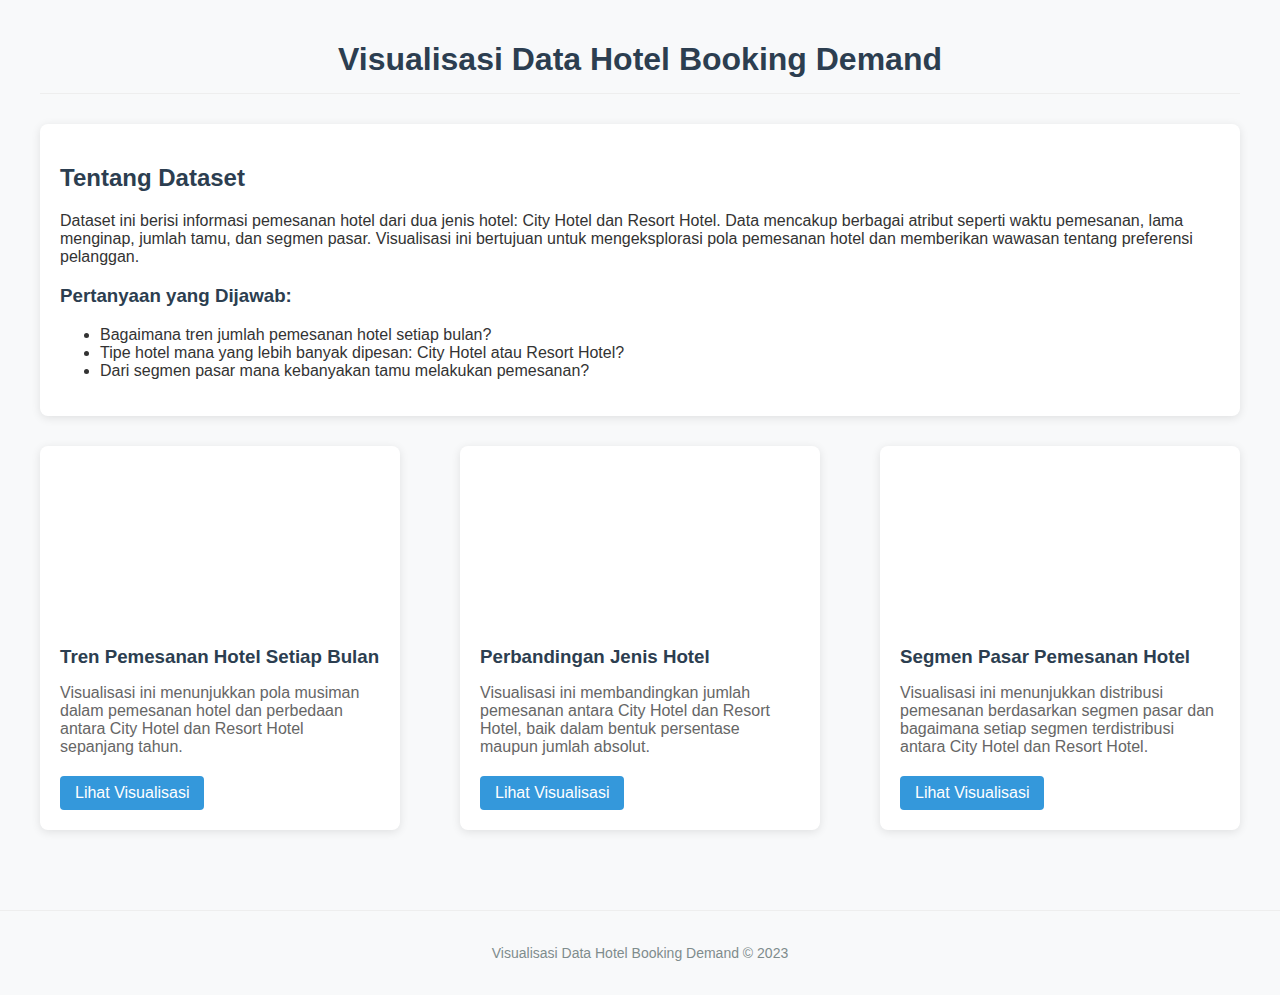
<file: d3/index.html>
<!DOCTYPE html>
<html lang="en">
<head>
    <meta charset="UTF-8">
    <meta name="viewport" content="width=device-width, initial-scale=1.0">
    <title>Visualisasi Data Hotel Booking Demand</title>
    <link rel="stylesheet" href="css/style.css">
    <style>
        .card-container {
            display: flex;
            flex-wrap: wrap;
            justify-content: space-between;
            margin-top: 30px;
        }
        
        .card {
            width: 30%;
            background-color: white;
            border-radius: 8px;
            box-shadow: 0 2px 10px rgba(0, 0, 0, 0.1);
            margin-bottom: 30px;
            overflow: hidden;
            transition: transform 0.3s, box-shadow 0.3s;
        }
        
        .card:hover {
            transform: translateY(-5px);
            box-shadow: 0 5px 15px rgba(0, 0, 0, 0.2);
        }
        
        .card-image {
            width: 100%;
            height: 180px;
            background-size: cover;
            background-position: center;
        }
        
        .card-content {
            padding: 20px;
        }
        
        .card h3 {
            margin-top: 0;
            margin-bottom: 10px;
        }
        
        .card p {
            color: #666;
            margin-bottom: 20px;
        }
        
        .card-button {
            display: inline-block;
            background-color: #3498db;
            color: white;
            padding: 8px 15px;
            border-radius: 4px;
            text-decoration: none;
            transition: background-color 0.3s;
        }
        
        .card-button:hover {
            background-color: #2980b9;
        }
        
        .intro {
            background-color: white;
            border-radius: 8px;
            box-shadow: 0 2px 10px rgba(0, 0, 0, 0.1);
            padding: 20px;
            margin-bottom: 30px;
        }
        
        @media (max-width: 768px) {
            .card {
                width: 48%;
            }
        }
        
        @media (max-width: 576px) {
            .card {
                width: 100%;
            }
        }
    </style>
</head>
<body>
    <div class="container">
        <h1>Visualisasi Data Hotel Booking Demand</h1>
        
        <div class="intro">
            <h2>Tentang Dataset</h2>
            <p>Dataset ini berisi informasi pemesanan hotel dari dua jenis hotel: City Hotel dan Resort Hotel. Data mencakup berbagai atribut seperti waktu pemesanan, lama menginap, jumlah tamu, dan segmen pasar. Visualisasi ini bertujuan untuk mengeksplorasi pola pemesanan hotel dan memberikan wawasan tentang preferensi pelanggan.</p>
            
            <h3>Pertanyaan yang Dijawab:</h3>
            <ul>
                <li>Bagaimana tren jumlah pemesanan hotel setiap bulan?</li>
                <li>Tipe hotel mana yang lebih banyak dipesan: City Hotel atau Resort Hotel?</li>
                <li>Dari segmen pasar mana kebanyakan tamu melakukan pemesanan?</li>
            </ul>
        </div>
        
        <div class="card-container">
            <div class="card">
                <div class="card-image" style="background-image: url('https://images.unsplash.com/photo-1501594907352-04cda38ebc29?ixlib=rb-1.2.1&auto=format&fit=crop&w=1350&q=80');"></div>
                <div class="card-content">
                    <h3>Tren Pemesanan Hotel Setiap Bulan</h3>
                    <p>Visualisasi ini menunjukkan pola musiman dalam pemesanan hotel dan perbedaan antara City Hotel dan Resort Hotel sepanjang tahun.</p>
                    <a href="monthly_trends.html" class="card-button">Lihat Visualisasi</a>
                </div>
            </div>
            
            <div class="card">
                <div class="card-image" style="background-image: url('https://images.unsplash.com/photo-1566073771259-6a8506099945?ixlib=rb-1.2.1&auto=format&fit=crop&w=1350&q=80');"></div>
                <div class="card-content">
                    <h3>Perbandingan Jenis Hotel</h3>
                    <p>Visualisasi ini membandingkan jumlah pemesanan antara City Hotel dan Resort Hotel, baik dalam bentuk persentase maupun jumlah absolut.</p>
                    <a href="hotel_comparison.html" class="card-button">Lihat Visualisasi</a>
                </div>
            </div>
            
            <div class="card">
                <div class="card-image" style="background-image: url('https://images.unsplash.com/photo-1551882547-ff40c63fe5fa?ixlib=rb-1.2.1&auto=format&fit=crop&w=1350&q=80');"></div>
                <div class="card-content">
                    <h3>Segmen Pasar Pemesanan Hotel</h3>
                    <p>Visualisasi ini menunjukkan distribusi pemesanan berdasarkan segmen pasar dan bagaimana setiap segmen terdistribusi antara City Hotel dan Resort Hotel.</p>
                    <a href="market_segment.html" class="card-button">Lihat Visualisasi</a>
                </div>
            </div>
        </div>
    </div>

    <footer>
        <p>Visualisasi Data Hotel Booking Demand &copy; 2023</p>
    </footer>
</body>
</html>
</file>
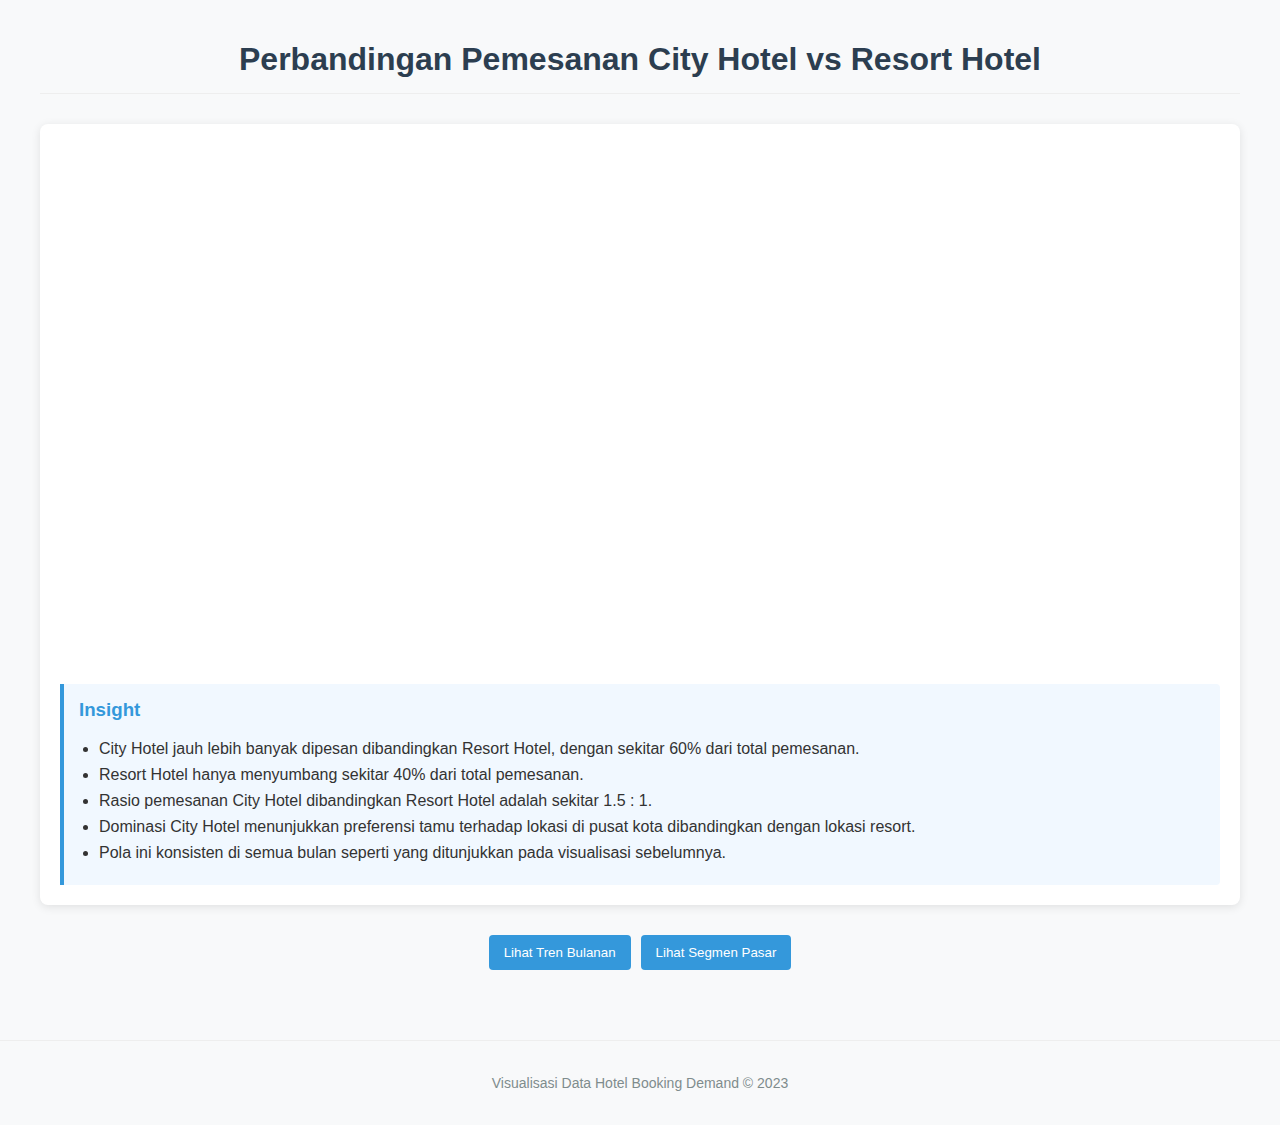
<file: d3/hotel_comparison.html>
<!DOCTYPE html>
<html lang="en">
<head>
    <meta charset="UTF-8">
    <meta name="viewport" content="width=device-width, initial-scale=1.0">
    <title>Perbandingan Jenis Hotel</title>
    <link rel="stylesheet" href="css/style.css">
    <script src="https://d3js.org/d3.v7.min.js"></script>
</head>
<body>
    <div class="container">
        <h1>Perbandingan Pemesanan City Hotel vs Resort Hotel</h1>
        
        <div class="visualization">
            <div class="chart-container" id="hotel-comparison-chart"></div>
            
            <div class="insight-box">
                <h3>Insight</h3>
                <ul>
                    <li>City Hotel jauh lebih banyak dipesan dibandingkan Resort Hotel, dengan sekitar 60% dari total pemesanan.</li>
                    <li>Resort Hotel hanya menyumbang sekitar 40% dari total pemesanan.</li>
                    <li>Rasio pemesanan City Hotel dibandingkan Resort Hotel adalah sekitar 1.5 : 1.</li>
                    <li>Dominasi City Hotel menunjukkan preferensi tamu terhadap lokasi di pusat kota dibandingkan dengan lokasi resort.</li>
                    <li>Pola ini konsisten di semua bulan seperti yang ditunjukkan pada visualisasi sebelumnya.</li>
                </ul>
            </div>
        </div>
        
        <div class="nav-container">
            <a href="monthly_trends.html"><button class="nav-button">Lihat Tren Bulanan</button></a>
            <a href="market_segment.html"><button class="nav-button">Lihat Segmen Pasar</button></a>
        </div>
    </div>

    <footer>
        <p>Visualisasi Data Hotel Booking Demand &copy; 2023</p>
    </footer>

    <script src="js/hotel_comparison.js"></script>
</body>
</html>
</file>
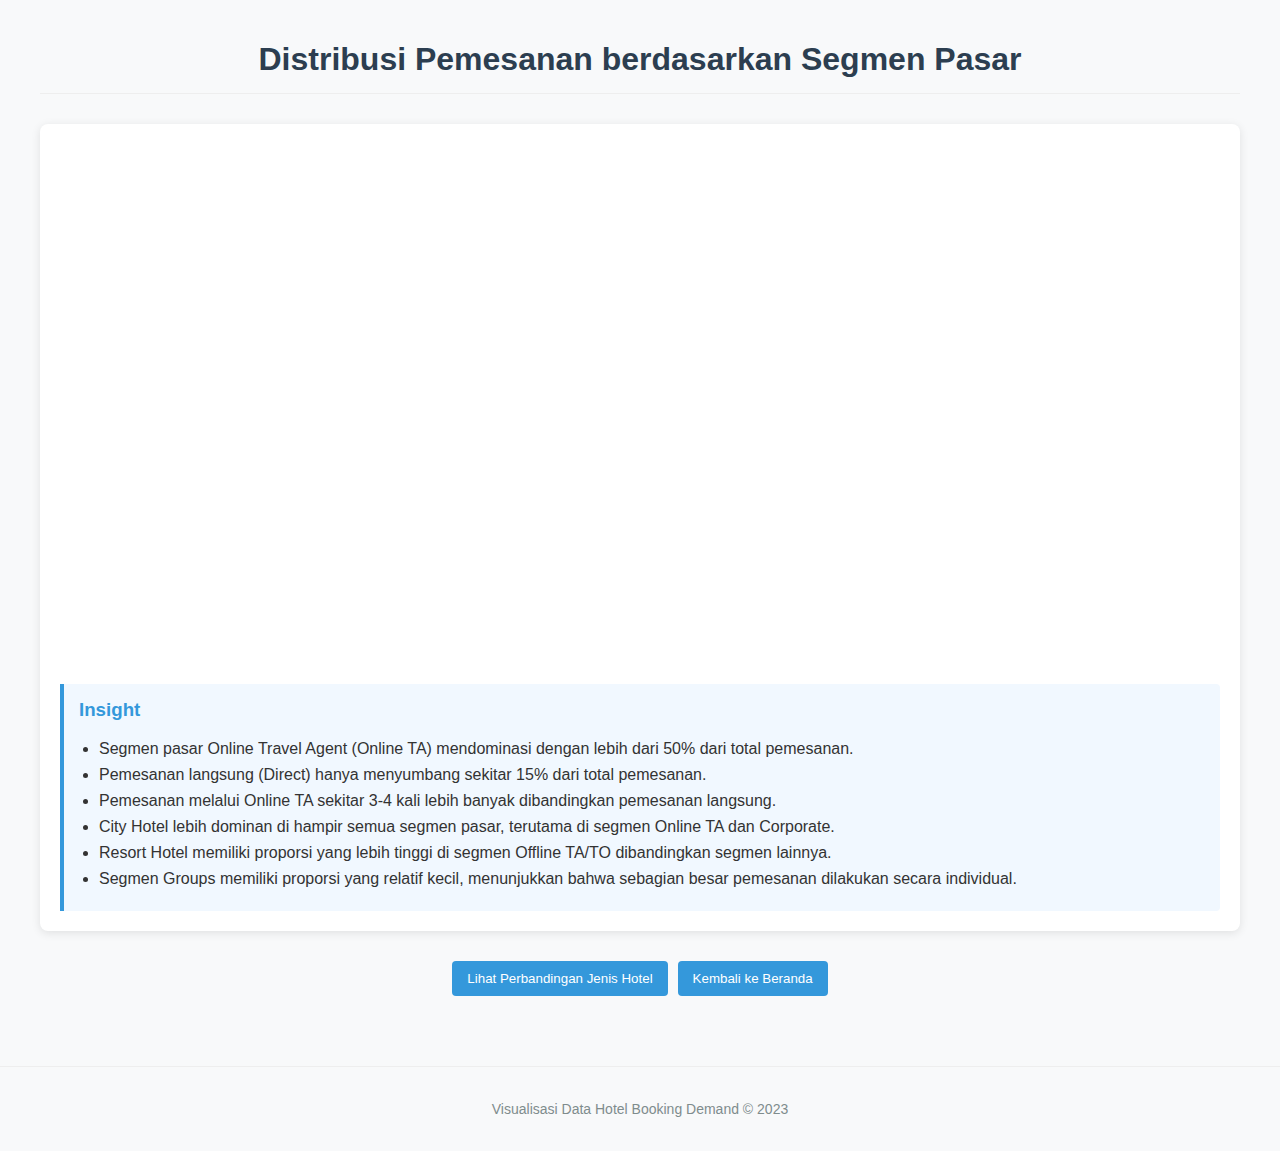
<file: d3/market_segment.html>
<!DOCTYPE html>
<html lang="en">
<head>
    <meta charset="UTF-8">
    <meta name="viewport" content="width=device-width, initial-scale=1.0">
    <title>Segmen Pasar Pemesanan Hotel</title>
    <link rel="stylesheet" href="css/style.css">
    <script src="https://d3js.org/d3.v7.min.js"></script>
</head>
<body>
    <div class="container">
        <h1>Distribusi Pemesanan berdasarkan Segmen Pasar</h1>
        
        <div class="visualization">
            <div class="chart-container" id="market-segment-chart"></div>
            
            <div class="insight-box">
                <h3>Insight</h3>
                <ul>
                    <li>Segmen pasar Online Travel Agent (Online TA) mendominasi dengan lebih dari 50% dari total pemesanan.</li>
                    <li>Pemesanan langsung (Direct) hanya menyumbang sekitar 15% dari total pemesanan.</li>
                    <li>Pemesanan melalui Online TA sekitar 3-4 kali lebih banyak dibandingkan pemesanan langsung.</li>
                    <li>City Hotel lebih dominan di hampir semua segmen pasar, terutama di segmen Online TA dan Corporate.</li>
                    <li>Resort Hotel memiliki proporsi yang lebih tinggi di segmen Offline TA/TO dibandingkan segmen lainnya.</li>
                    <li>Segmen Groups memiliki proporsi yang relatif kecil, menunjukkan bahwa sebagian besar pemesanan dilakukan secara individual.</li>
                </ul>
            </div>
        </div>
        
        <div class="nav-container">
            <a href="hotel_comparison.html"><button class="nav-button">Lihat Perbandingan Jenis Hotel</button></a>
            <a href="index.html"><button class="nav-button">Kembali ke Beranda</button></a>
        </div>
    </div>

    <footer>
        <p>Visualisasi Data Hotel Booking Demand &copy; 2023</p>
    </footer>

    <script src="js/market_segment.js"></script>
</body>
</html>
</file>
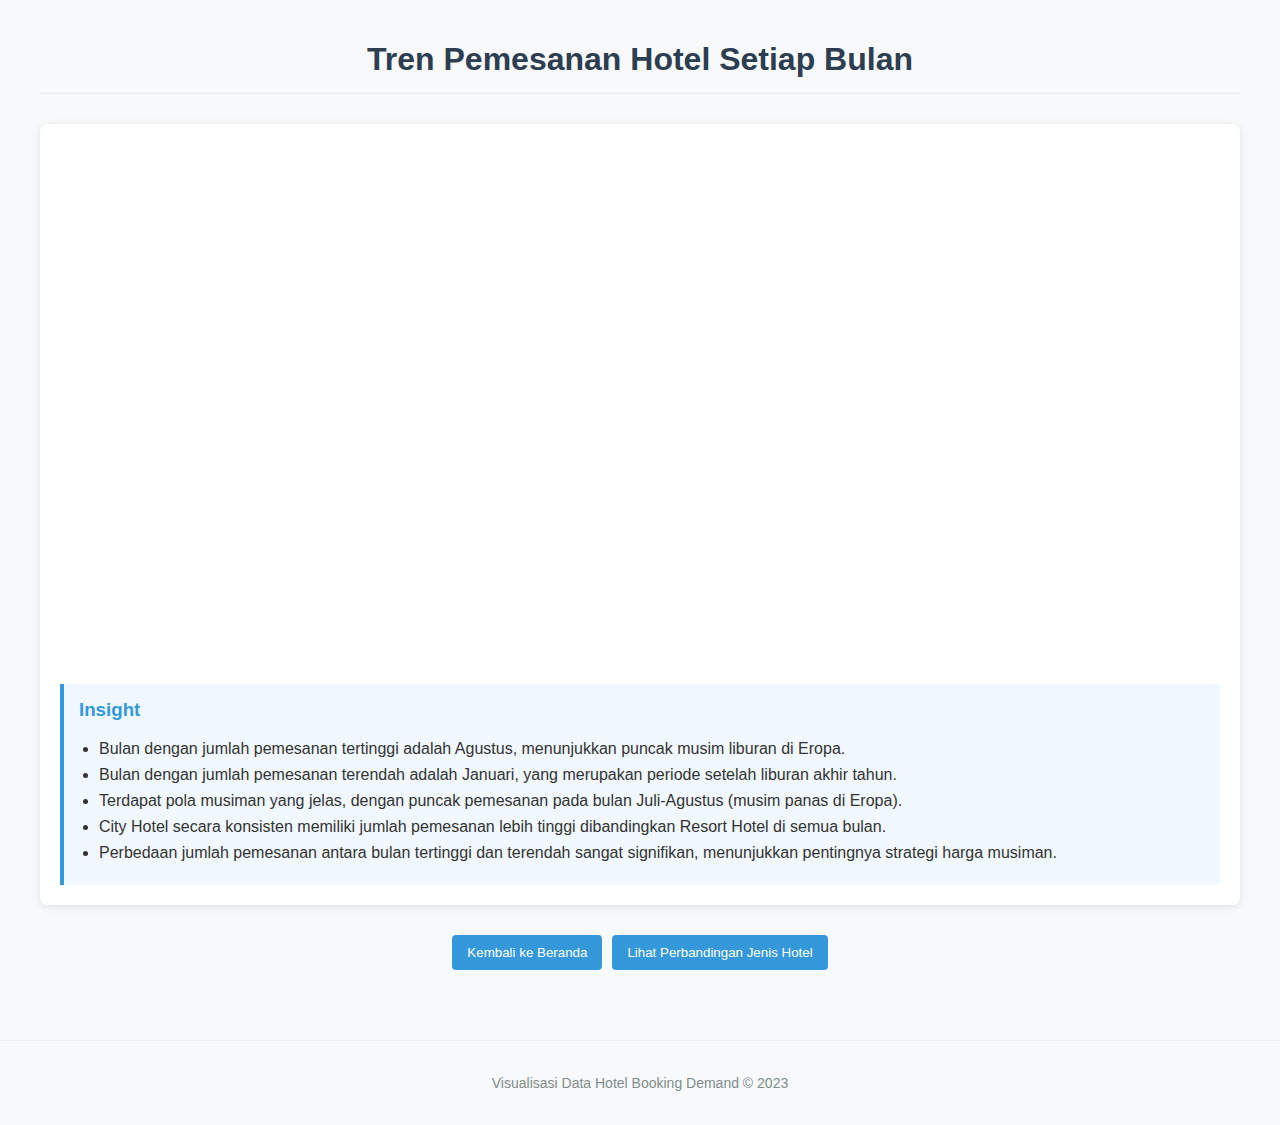
<file: d3/monthly_trends.html>
<!DOCTYPE html>
<html lang="en">
<head>
    <meta charset="UTF-8">
    <meta name="viewport" content="width=device-width, initial-scale=1.0">
    <title>Tren Pemesanan Hotel Setiap Bulan</title>
    <link rel="stylesheet" href="css/style.css">
    <script src="https://d3js.org/d3.v7.min.js"></script>
</head>
<body>
    <div class="container">
        <h1>Tren Pemesanan Hotel Setiap Bulan</h1>
        
        <div class="visualization">
            <div class="chart-container" id="monthly-trends-chart"></div>
            
            <div class="insight-box">
                <h3>Insight</h3>
                <ul>
                    <li>Bulan dengan jumlah pemesanan tertinggi adalah Agustus, menunjukkan puncak musim liburan di Eropa.</li>
                    <li>Bulan dengan jumlah pemesanan terendah adalah Januari, yang merupakan periode setelah liburan akhir tahun.</li>
                    <li>Terdapat pola musiman yang jelas, dengan puncak pemesanan pada bulan Juli-Agustus (musim panas di Eropa).</li>
                    <li>City Hotel secara konsisten memiliki jumlah pemesanan lebih tinggi dibandingkan Resort Hotel di semua bulan.</li>
                    <li>Perbedaan jumlah pemesanan antara bulan tertinggi dan terendah sangat signifikan, menunjukkan pentingnya strategi harga musiman.</li>
                </ul>
            </div>
        </div>
        
        <div class="nav-container">
            <a href="index.html"><button class="nav-button">Kembali ke Beranda</button></a>
            <a href="hotel_comparison.html"><button class="nav-button">Lihat Perbandingan Jenis Hotel</button></a>
        </div>
    </div>

    <footer>
        <p>Visualisasi Data Hotel Booking Demand &copy; 2023</p>
    </footer>

    <script src="js/monthly_trends.js"></script>
</body>
</html>
</file>
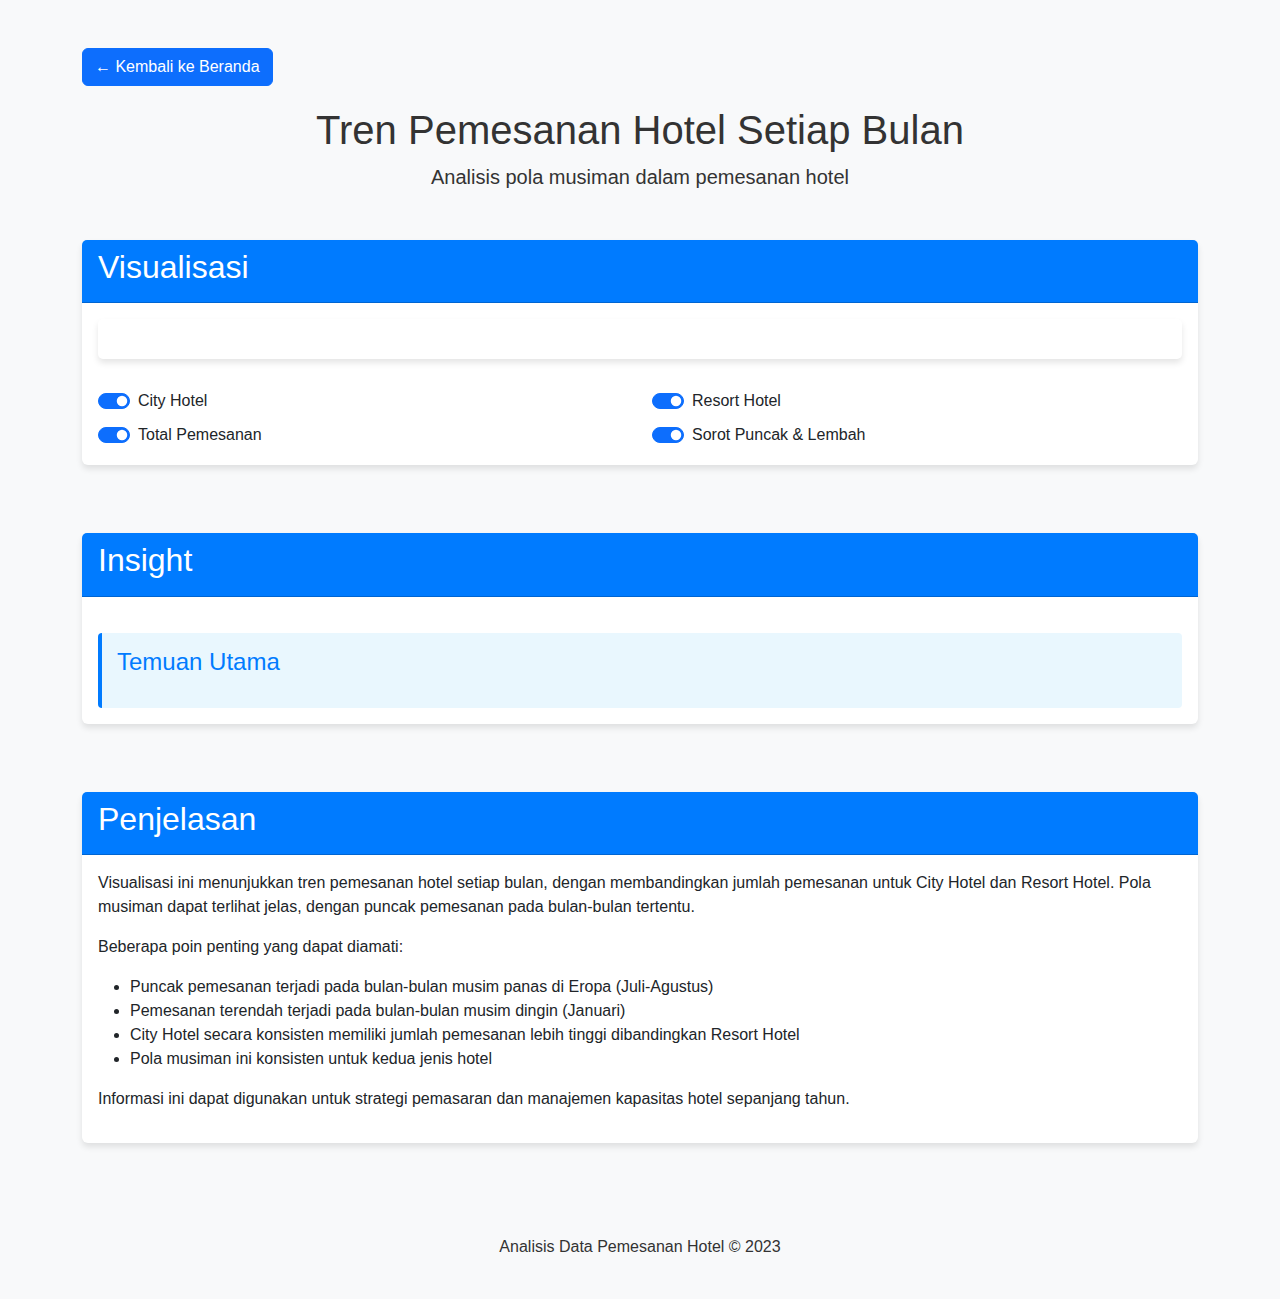
<file: d3/visualization1.html>
<!DOCTYPE html>
<html lang="en">
<head>
    <meta charset="UTF-8">
    <meta name="viewport" content="width=device-width, initial-scale=1.0">
    <title>Tren Pemesanan Hotel Setiap Bulan</title>
    <link href="https://cdn.jsdelivr.net/npm/bootstrap@5.3.0-alpha1/dist/css/bootstrap.min.css" rel="stylesheet">
    <link rel="stylesheet" href="styles.css">
    <script src="https://d3js.org/d3.v7.min.js"></script>
</head>
<body>
    <div class="container mt-5">
        <a href="index.html" class="btn btn-primary btn-back">&larr; Kembali ke Beranda</a>
        
        <header class="text-center mb-5">
            <h1>Tren Pemesanan Hotel Setiap Bulan</h1>
            <p class="lead">Analisis pola musiman dalam pemesanan hotel</p>
        </header>

        <div class="row mb-5">
            <div class="col-12">
                <div class="card">
                    <div class="card-header">
                        <h2>Visualisasi</h2>
                    </div>
                    <div class="card-body">
                        <div id="visualization" class="visualization-container"></div>
                        
                        <div class="row mt-4">
                            <div class="col-md-6">
                                <div class="form-check form-switch">
                                    <input class="form-check-input" type="checkbox" id="showCityHotel" checked>
                                    <label class="form-check-label" for="showCityHotel">City Hotel</label>
                                </div>
                            </div>
                            <div class="col-md-6">
                                <div class="form-check form-switch">
                                    <input class="form-check-input" type="checkbox" id="showResortHotel" checked>
                                    <label class="form-check-label" for="showResortHotel">Resort Hotel</label>
                                </div>
                            </div>
                        </div>
                        
                        <div class="row mt-2">
                            <div class="col-md-6">
                                <div class="form-check form-switch">
                                    <input class="form-check-input" type="checkbox" id="showTotalLine" checked>
                                    <label class="form-check-label" for="showTotalLine">Total Pemesanan</label>
                                </div>
                            </div>
                            <div class="col-md-6">
                                <div class="form-check form-switch">
                                    <input class="form-check-input" type="checkbox" id="highlightPeaks" checked>
                                    <label class="form-check-label" for="highlightPeaks">Sorot Puncak & Lembah</label>
                                </div>
                            </div>
                        </div>
                    </div>
                </div>
            </div>
        </div>

        <div class="row mb-5">
            <div class="col-12">
                <div class="card">
                    <div class="card-header">
                        <h2>Insight</h2>
                    </div>
                    <div class="card-body">
                        <div class="insight-box">
                            <h4>Temuan Utama</h4>
                            <ul id="insights">
                                <!-- Insights will be populated by JavaScript -->
                            </ul>
                        </div>
                    </div>
                </div>
            </div>
        </div>

        <div class="row mb-5">
            <div class="col-12">
                <div class="card">
                    <div class="card-header">
                        <h2>Penjelasan</h2>
                    </div>
                    <div class="card-body">
                        <p>Visualisasi ini menunjukkan tren pemesanan hotel setiap bulan, dengan membandingkan jumlah pemesanan untuk City Hotel dan Resort Hotel. Pola musiman dapat terlihat jelas, dengan puncak pemesanan pada bulan-bulan tertentu.</p>
                        <p>Beberapa poin penting yang dapat diamati:</p>
                        <ul>
                            <li>Puncak pemesanan terjadi pada bulan-bulan musim panas di Eropa (Juli-Agustus)</li>
                            <li>Pemesanan terendah terjadi pada bulan-bulan musim dingin (Januari)</li>
                            <li>City Hotel secara konsisten memiliki jumlah pemesanan lebih tinggi dibandingkan Resort Hotel</li>
                            <li>Pola musiman ini konsisten untuk kedua jenis hotel</li>
                        </ul>
                        <p>Informasi ini dapat digunakan untuk strategi pemasaran dan manajemen kapasitas hotel sepanjang tahun.</p>
                    </div>
                </div>
            </div>
        </div>
    </div>

    <footer class="bg-light py-4 mt-5">
        <div class="container text-center">
            <p>Analisis Data Pemesanan Hotel &copy; 2023</p>
        </div>
    </footer>

    <script src="https://cdn.jsdelivr.net/npm/bootstrap@5.3.0-alpha1/dist/js/bootstrap.bundle.min.js"></script>
    <script>
        // Load data directly from CSV
        d3.csv('data/hotel_bookings_processed.csv').then(rawData => {
            // Process the data to get monthly bookings by hotel type
            const monthlyData = d3.rollup(
                rawData,
                v => v.length,
                d => d.arrival_month,
                d => d.hotel
            );
            
            // Convert to array format for easier manipulation
            const data = Array.from(monthlyData, ([month, hotels]) => {
                const cityHotel = hotels.get('City Hotel') || 0;
                const resortHotel = hotels.get('Resort Hotel') || 0;
                return {
                    arrival_month: month,
                    'City Hotel': cityHotel,
                    'Resort Hotel': resortHotel,
                    'Total': cityHotel + resortHotel
                };
            });
            
            // Define month order
            const monthOrder = [
                'January', 'February', 'March', 'April', 'May', 'June', 
                'July', 'August', 'September', 'October', 'November', 'December'
            ];
            
            // Sort data by month order
            data.sort((a, b) => {
                return monthOrder.indexOf(a.arrival_month) - monthOrder.indexOf(b.arrival_month);
            });
            
            // Set up dimensions and margins
            const margin = {top: 50, right: 100, bottom: 70, left: 80};
            const width = 1000 - margin.left - margin.right;
            const height = 500 - margin.top - margin.bottom;
            
            // Create SVG
            const svg = d3.select('#visualization')
                .append('svg')
                .attr('width', width + margin.left + margin.right)
                .attr('height', height + margin.top + margin.bottom)
                .append('g')
                .attr('transform', `translate(${margin.left},${margin.top})`);
            
            // Set up scales
            const x = d3.scaleBand()
                .domain(data.map(d => d.arrival_month))
                .range([0, width])
                .padding(0.2);
            
            const y = d3.scaleLinear()
                .domain([0, d3.max(data, d => Math.max(d.Total, d['City Hotel'], d['Resort Hotel'])) * 1.1])
                .range([height, 0]);
            
            // Create axes
            const xAxis = svg.append('g')
                .attr('transform', `translate(0,${height})`)
                .call(d3.axisBottom(x))
                .selectAll('text')
                .style('text-anchor', 'end')
                .attr('dx', '-.8em')
                .attr('dy', '.15em')
                .attr('transform', 'rotate(-30)');
            
            const yAxis = svg.append('g')
                .call(d3.axisLeft(y).tickFormat(d => d3.format(',')(d)));
            
            // Add Y axis label
            svg.append('text')
                .attr('transform', 'rotate(-90)')
                .attr('y', -60)
                .attr('x', -height / 2)
                .attr('text-anchor', 'middle')
                .text('Jumlah Pemesanan');
            
            // Add X axis label
            svg.append('text')
                .attr('y', height + 60)
                .attr('x', width / 2)
                .attr('text-anchor', 'middle')
                .text('Bulan');
            
            // Create tooltip
            const tooltip = d3.select('body').append('div')
                .attr('class', 'tooltip')
                .style('opacity', 0);
            
            // Find max and min months
            const maxMonth = data.reduce((max, d) => d.Total > data[max].Total ? data.indexOf(d) : max, 0);
            const minMonth = data.reduce((min, d) => d.Total < data[min].Total ? data.indexOf(d) : min, 0);
            
            // Create highlight rectangles for max and min months
            const highlightGroup = svg.append('g')
                .attr('class', 'highlights');
            
            const maxHighlight = highlightGroup.append('rect')
                .attr('class', 'max-highlight')
                .attr('x', x(data[maxMonth].arrival_month) - x.bandwidth() * 0.1)
                .attr('width', x.bandwidth() * 1.2)
                .attr('y', 0)
                .attr('height', height)
                .attr('fill', 'rgba(0, 255, 0, 0.1)')
                .attr('stroke', 'rgba(0, 200, 0, 0.5)')
                .attr('stroke-width', 1)
                .style('display', 'block');
            
            const minHighlight = highlightGroup.append('rect')
                .attr('class', 'min-highlight')
                .attr('x', x(data[minMonth].arrival_month) - x.bandwidth() * 0.1)
                .attr('width', x.bandwidth() * 1.2)
                .attr('y', 0)
                .attr('height', height)
                .attr('fill', 'rgba(255, 0, 0, 0.1)')
                .attr('stroke', 'rgba(200, 0, 0, 0.5)')
                .attr('stroke-width', 1)
                .style('display', 'block');
            
            // Create bars for City Hotel
            const cityBars = svg.selectAll('.city-bar')
                .data(data)
                .enter()
                .append('rect')
                .attr('class', 'city-bar')
                .attr('x', d => x(d.arrival_month))
                .attr('width', x.bandwidth() / 2)
                .attr('y', d => y(d['City Hotel']))
                .attr('height', d => height - y(d['City Hotel']))
                .attr('fill', '#4e79a7')
                .on('mouseover', function(event, d) {
                    tooltip.transition()
                        .duration(200)
                        .style('opacity', .9);
                    tooltip.html(`<strong>City Hotel:</strong> ${d3.format(',')(d['City Hotel'])} pemesanan`)
                        .style('left', (event.pageX + 10) + 'px')
                        .style('top', (event.pageY - 28) + 'px');
                })
                .on('mouseout', function() {
                    tooltip.transition()
                        .duration(500)
                        .style('opacity', 0);
                });
            
            // Create bars for Resort Hotel
            const resortBars = svg.selectAll('.resort-bar')
                .data(data)
                .enter()
                .append('rect')
                .attr('class', 'resort-bar')
                .attr('x', d => x(d.arrival_month) + x.bandwidth() / 2)
                .attr('width', x.bandwidth() / 2)
                .attr('y', d => y(d['Resort Hotel']))
                .attr('height', d => height - y(d['Resort Hotel']))
                .attr('fill', '#f28e2c')
                .on('mouseover', function(event, d) {
                    tooltip.transition()
                        .duration(200)
                        .style('opacity', .9);
                    tooltip.html(`<strong>Resort Hotel:</strong> ${d3.format(',')(d['Resort Hotel'])} pemesanan`)
                        .style('left', (event.pageX + 10) + 'px')
                        .style('top', (event.pageY - 28) + 'px');
                })
                .on('mouseout', function() {
                    tooltip.transition()
                        .duration(500)
                        .style('opacity', 0);
                });
            
            // Create line for total bookings
            const line = d3.line()
                .x(d => x(d.arrival_month) + x.bandwidth() / 2)
                .y(d => y(d.Total));
            
            const totalLine = svg.append('path')
                .datum(data)
                .attr('class', 'total-line')
                .attr('fill', 'none')
                .attr('stroke', '#59a14f')
                .attr('stroke-width', 3)
                .attr('d', line);
            
            // Add circles for each data point on the line
            const circles = svg.selectAll('.total-circle')
                .data(data)
                .enter()
                .append('circle')
                .attr('class', 'total-circle')
                .attr('cx', d => x(d.arrival_month) + x.bandwidth() / 2)
                .attr('cy', d => y(d.Total))
                .attr('r', 5)
                .attr('fill', '#59a14f')
                .on('mouseover', function(event, d) {
                    tooltip.transition()
                        .duration(200)
                        .style('opacity', .9);
                    tooltip.html(`<strong>Total:</strong> ${d3.format(',')(d.Total)} pemesanan<br>
                                 <strong>Bulan:</strong> ${d.arrival_month}`)
                        .style('left', (event.pageX + 10) + 'px')
                        .style('top', (event.pageY - 28) + 'px');
                })
                .on('mouseout', function() {
                    tooltip.transition()
                        .duration(500)
                        .style('opacity', 0);
                });
            
            // Add value labels to the total line
            const labels = svg.selectAll('.total-label')
                .data(data)
                .enter()
                .append('text')
                .attr('class', 'total-label')
                .attr('x', d => x(d.arrival_month) + x.bandwidth() / 2)
                .attr('y', d => y(d.Total) - 10)
                .attr('text-anchor', 'middle')
                .attr('font-size', '10px')
                .text(d => d3.format(',')(d.Total));
            
            // Add legend
            const legend = svg.append('g')
                .attr('class', 'legend')
                .attr('transform', `translate(${width - 200}, -40)`);
            
            // City Hotel legend
            legend.append('rect')
                .attr('x', 0)
                .attr('y', 0)
                .attr('width', 20)
                .attr('height', 20)
                .attr('fill', '#4e79a7');
            
            legend.append('text')
                .attr('x', 30)
                .attr('y', 15)
                .text('City Hotel');
            
            // Resort Hotel legend
            legend.append('rect')
                .attr('x', 0)
                .attr('y', 30)
                .attr('width', 20)
                .attr('height', 20)
                .attr('fill', '#f28e2c');
            
            legend.append('text')
                .attr('x', 30)
                .attr('y', 45)
                .text('Resort Hotel');
            
            // Total line legend
            legend.append('line')
                .attr('x1', 0)
                .attr('y1', 70)
                .attr('x2', 20)
                .attr('y2', 70)
                .attr('stroke', '#59a14f')
                .attr('stroke-width', 3);
            
            legend.append('text')
                .attr('x', 30)
                .attr('y', 75)
                .text('Total Pemesanan');
            
            // Add insights
            const insights = [
                `Bulan dengan jumlah pemesanan tertinggi adalah ${data[maxMonth].arrival_month} dengan ${d3.format(',')(data[maxMonth].Total)} pemesanan.`,
                `Bulan dengan jumlah pemesanan terendah adalah ${data[minMonth].arrival_month} dengan ${d3.format(',')(data[minMonth].Total)} pemesanan.`,
                `Terdapat pola musiman yang jelas, dengan puncak pemesanan pada bulan Juli-Agustus (musim panas di Eropa).`,
                `City Hotel secara konsisten memiliki jumlah pemesanan lebih tinggi dibandingkan Resort Hotel di semua bulan.`,
                `Perbedaan jumlah pemesanan antara bulan tertinggi dan terendah adalah ${d3.format(',')(data[maxMonth].Total - data[minMonth].Total)} pemesanan (${((data[maxMonth].Total / data[minMonth].Total - 1) * 100).toFixed(1)}% lebih tinggi).`,
                `Rasio pemesanan tertinggi:terendah adalah ${(data[maxMonth].Total / data[minMonth].Total).toFixed(1)}:1.`,
                `Tren pemesanan menunjukkan peningkatan bertahap dari Januari hingga puncaknya di Agustus, kemudian menurun hingga Desember.`
            ];
            
            d3.select('#insights')
                .selectAll('li')
                .data(insights)
                .enter()
                .append('li')
                .html(d => d);
            
            // Add interactivity with checkboxes
            d3.select('#showCityHotel').on('change', function() {
                const isChecked = d3.select(this).property('checked');
                cityBars.style('display', isChecked ? 'block' : 'none');
            });
            
            d3.select('#showResortHotel').on('change', function() {
                const isChecked = d3.select(this).property('checked');
                resortBars.style('display', isChecked ? 'block' : 'none');
            });
            
            d3.select('#showTotalLine').on('change', function() {
                const isChecked = d3.select(this).property('checked');
                totalLine.style('display', isChecked ? 'block' : 'none');
                circles.style('display', isChecked ? 'block' : 'none');
                labels.style('display', isChecked ? 'block' : 'none');
            });
            
            d3.select('#highlightPeaks').on('change', function() {
                const isChecked = d3.select(this).property('checked');
                maxHighlight.style('display', isChecked ? 'block' : 'none');
                minHighlight.style('display', isChecked ? 'block' : 'none');
            });
        });
    </script>
</body>
</html>
</file>
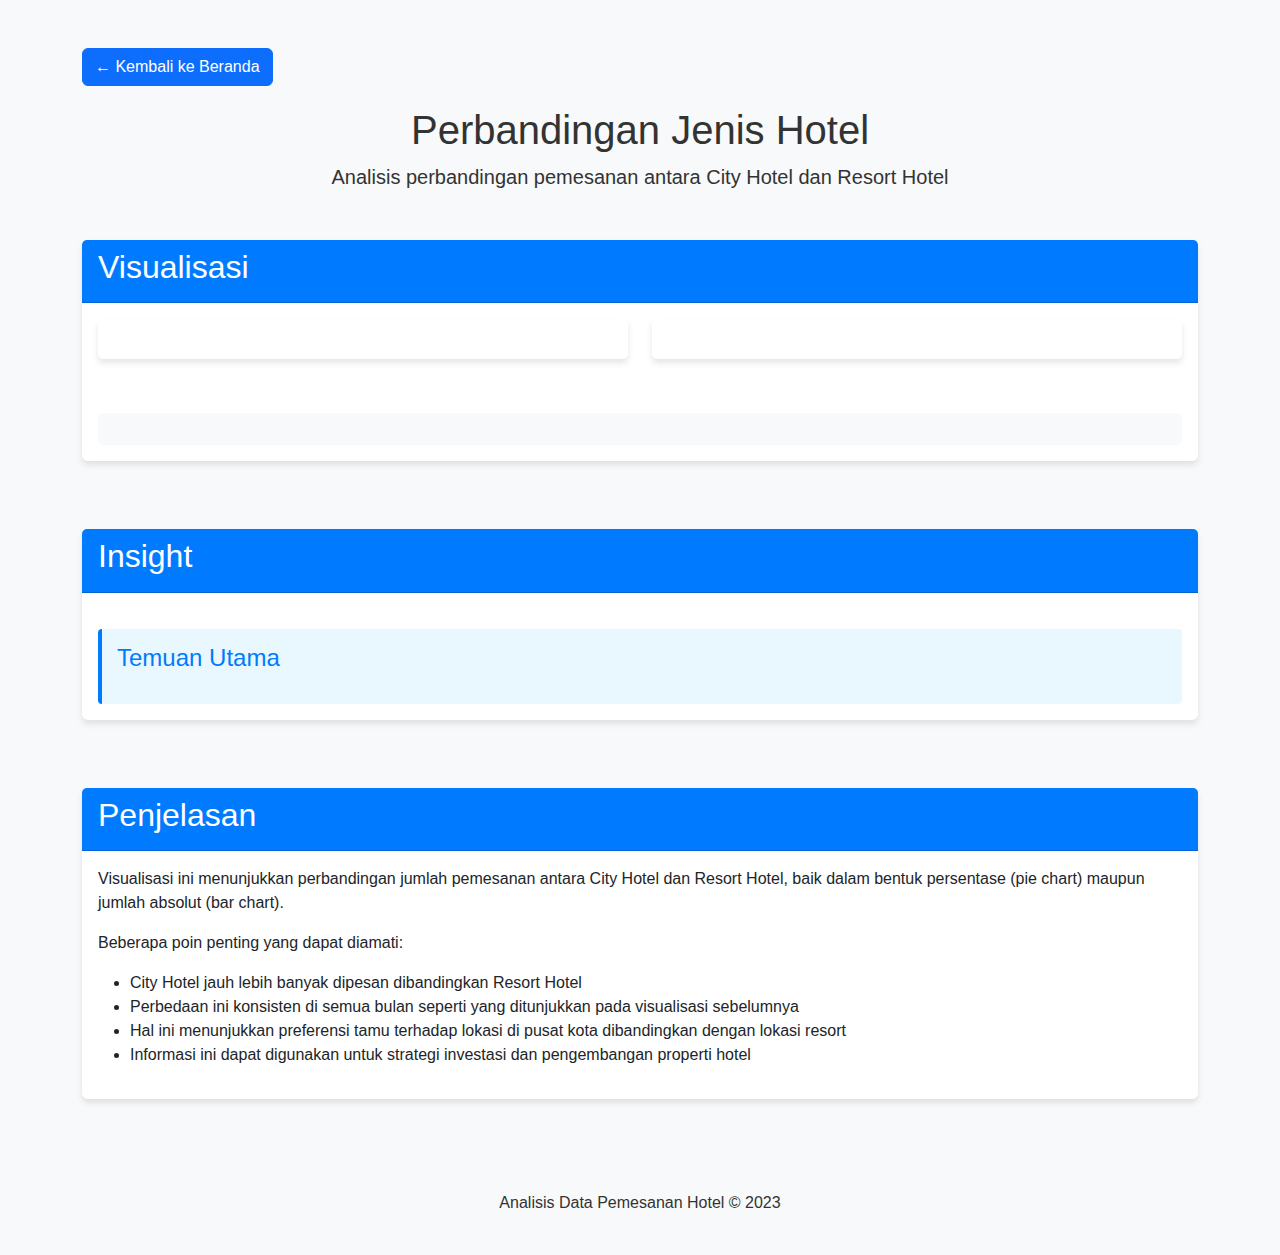
<file: d3/visualization2.html>
<!DOCTYPE html>
<html lang="en">
<head>
    <meta charset="UTF-8">
    <meta name="viewport" content="width=device-width, initial-scale=1.0">
    <title>Perbandingan Jenis Hotel</title>
    <link href="https://cdn.jsdelivr.net/npm/bootstrap@5.3.0-alpha1/dist/css/bootstrap.min.css" rel="stylesheet">
    <link rel="stylesheet" href="styles.css">
    <script src="https://d3js.org/d3.v7.min.js"></script>
</head>
<body>
    <div class="container mt-5">
        <a href="index.html" class="btn btn-primary btn-back">&larr; Kembali ke Beranda</a>
        
        <header class="text-center mb-5">
            <h1>Perbandingan Jenis Hotel</h1>
            <p class="lead">Analisis perbandingan pemesanan antara City Hotel dan Resort Hotel</p>
        </header>

        <div class="row mb-5">
            <div class="col-12">
                <div class="card">
                    <div class="card-header">
                        <h2>Visualisasi</h2>
                    </div>
                    <div class="card-body">
                        <div class="row">
                            <div class="col-md-6">
                                <div id="pie-chart" class="visualization-container"></div>
                            </div>
                            <div class="col-md-6">
                                <div id="bar-chart" class="visualization-container"></div>
                            </div>
                        </div>
                        
                        <div class="row mt-4">
                            <div class="col-12">
                                <div id="ratio-display" class="text-center p-3 bg-light rounded"></div>
                            </div>
                        </div>
                    </div>
                </div>
            </div>
        </div>

        <div class="row mb-5">
            <div class="col-12">
                <div class="card">
                    <div class="card-header">
                        <h2>Insight</h2>
                    </div>
                    <div class="card-body">
                        <div class="insight-box">
                            <h4>Temuan Utama</h4>
                            <ul id="insights">
                                <!-- Insights will be populated by JavaScript -->
                            </ul>
                        </div>
                    </div>
                </div>
            </div>
        </div>

        <div class="row mb-5">
            <div class="col-12">
                <div class="card">
                    <div class="card-header">
                        <h2>Penjelasan</h2>
                    </div>
                    <div class="card-body">
                        <p>Visualisasi ini menunjukkan perbandingan jumlah pemesanan antara City Hotel dan Resort Hotel, baik dalam bentuk persentase (pie chart) maupun jumlah absolut (bar chart).</p>
                        <p>Beberapa poin penting yang dapat diamati:</p>
                        <ul>
                            <li>City Hotel jauh lebih banyak dipesan dibandingkan Resort Hotel</li>
                            <li>Perbedaan ini konsisten di semua bulan seperti yang ditunjukkan pada visualisasi sebelumnya</li>
                            <li>Hal ini menunjukkan preferensi tamu terhadap lokasi di pusat kota dibandingkan dengan lokasi resort</li>
                            <li>Informasi ini dapat digunakan untuk strategi investasi dan pengembangan properti hotel</li>
                        </ul>
                    </div>
                </div>
            </div>
        </div>
    </div>

    <footer class="bg-light py-4 mt-5">
        <div class="container text-center">
            <p>Analisis Data Pemesanan Hotel &copy; 2023</p>
        </div>
    </footer>

    <script src="https://cdn.jsdelivr.net/npm/bootstrap@5.3.0-alpha1/dist/js/bootstrap.bundle.min.js"></script>
    <script>
        // Load data directly from CSV
        d3.csv('data/hotel_bookings_processed.csv').then(rawData => {
            // Process the data to get counts by hotel type
            const hotelCounts = d3.rollup(
                rawData,
                v => v.length,
                d => d.hotel
            );
            
            // Convert to array format for easier manipulation
            const data = Array.from(hotelCounts, ([hotel, count]) => ({
                hotel: hotel,
                count: count
            }));
            
            // Calculate total and percentages
            const total = d3.sum(data, d => d.count);
            data.forEach(d => {
                d.percentage = (d.count / total * 100).toFixed(1);
            });
            
            // Sort data by count (descending)
            data.sort((a, b) => b.count - a.count);
            
            // Calculate ratio
            const ratio = (data[0].count / data[1].count).toFixed(1);
            
            // Create Pie Chart
            createPieChart(data);
            
            // Create Bar Chart
            createBarChart(data);
            
            // Display ratio
            d3.select('#ratio-display')
                .html(`<strong>Rasio ${data[0].hotel} : ${data[1].hotel} = ${ratio} : 1</strong>`);
            
            // Add insights
            const insights = [
                `${data[0].hotel} jauh lebih banyak dipesan dibandingkan ${data[1].hotel}, dengan ${data[0].percentage}% dari total pemesanan.`,
                `${data[1].hotel} hanya menyumbang ${data[1].percentage}% dari total pemesanan.`,
                `Rasio pemesanan ${data[0].hotel} dibandingkan ${data[1].hotel} adalah ${ratio}:1.`,
                `Dalam angka absolut, ${data[0].hotel} memiliki ${d3.format(',')(data[0].count)} pemesanan, sedangkan ${data[1].hotel} memiliki ${d3.format(',')(data[1].count)} pemesanan.`,
                `Perbedaan jumlah pemesanan antara kedua jenis hotel adalah ${d3.format(',')(data[0].count - data[1].count)} pemesanan.`,
                `Dominasi ${data[0].hotel} menunjukkan preferensi tamu terhadap lokasi di pusat kota dibandingkan dengan lokasi resort.`,
                `Pola ini konsisten di semua bulan seperti yang ditunjukkan pada visualisasi sebelumnya.`
            ];
            
            d3.select('#insights')
                .selectAll('li')
                .data(insights)
                .enter()
                .append('li')
                .html(d => d);
        });
        
        function createPieChart(data) {
            // Set up dimensions
            const width = 400;
            const height = 400;
            const radius = Math.min(width, height) / 2;
            
            // Create SVG
            const svg = d3.select('#pie-chart')
                .append('svg')
                .attr('width', width)
                .attr('height', height)
                .append('g')
                .attr('transform', `translate(${width / 2}, ${height / 2})`);
            
            // Set up colors
            const colors = ['#4e79a7', '#f28e2c'];
            
            // Create pie generator
            const pie = d3.pie()
                .value(d => d.count)
                .sort(null);
            
            // Create arc generator
            const arc = d3.arc()
                .innerRadius(0)
                .outerRadius(radius * 0.8);
            
            // Create outer arc for labels
            const outerArc = d3.arc()
                .innerRadius(radius * 0.9)
                .outerRadius(radius * 0.9);
            
            // Create tooltip
            const tooltip = d3.select('body').append('div')
                .attr('class', 'tooltip')
                .style('opacity', 0);
            
            // Create pie slices
            const slices = svg.selectAll('path')
                .data(pie(data))
                .enter()
                .append('path')
                .attr('d', arc)
                .attr('fill', (d, i) => colors[i])
                .attr('stroke', 'white')
                .style('stroke-width', '2px')
                .style('opacity', 1)
                .on('mouseover', function(event, d) {
                    tooltip.transition()
                        .duration(200)
                        .style('opacity', .9);
                    tooltip.html(`<strong>${d.data.hotel}:</strong> ${d.data.percentage}%<br>${d3.format(',')(d.data.count)} pemesanan`)
                        .style('left', (event.pageX + 10) + 'px')
                        .style('top', (event.pageY - 28) + 'px');
                    
                    d3.select(this)
                        .style('opacity', 0.8)
                        .style('stroke-width', '3px');
                })
                .on('mouseout', function() {
                    tooltip.transition()
                        .duration(500)
                        .style('opacity', 0);
                    
                    d3.select(this)
                        .style('opacity', 1)
                        .style('stroke-width', '2px');
                });
            
            // Add labels with percentages
            const labels = svg.selectAll('text')
                .data(pie(data))
                .enter()
                .append('text')
                .attr('transform', d => {
                    const pos = outerArc.centroid(d);
                    const midAngle = d.startAngle + (d.endAngle - d.startAngle) / 2;
                    pos[0] = radius * 0.95 * (midAngle < Math.PI ? 1 : -1);
                    return `translate(${pos})`;
                })
                .style('text-anchor', d => {
                    const midAngle = d.startAngle + (d.endAngle - d.startAngle) / 2;
                    return midAngle < Math.PI ? 'start' : 'end';
                })
                .style('font-size', '14px')
                .style('font-weight', 'bold')
                .text(d => `${d.data.hotel} (${d.data.percentage}%)`);
            
            // Add polylines between slices and labels
            svg.selectAll('polyline')
                .data(pie(data))
                .enter()
                .append('polyline')
                .attr('points', d => {
                    const pos = outerArc.centroid(d);
                    const midAngle = d.startAngle + (d.endAngle - d.startAngle) / 2;
                    pos[0] = radius * 0.95 * (midAngle < Math.PI ? 1 : -1);
                    return [arc.centroid(d), outerArc.centroid(d), pos];
                })
                .style('fill', 'none')
                .style('stroke', 'black')
                .style('stroke-width', '1px');
            
            // Add title
            svg.append('text')
                .attr('text-anchor', 'middle')
                .attr('y', -height/2 + 20)
                .style('font-size', '16px')
                .style('font-weight', 'bold')
                .text('Persentase Pemesanan berdasarkan Jenis Hotel');
        }
        
        function createBarChart(data) {
            // Set up dimensions and margins
            const margin = {top: 50, right: 30, bottom: 70, left: 80};
            const width = 400 - margin.left - margin.right;
            const height = 400 - margin.top - margin.bottom;
            
            // Create SVG
            const svg = d3.select('#bar-chart')
                .append('svg')
                .attr('width', width + margin.left + margin.right)
                .attr('height', height + margin.top + margin.bottom)
                .append('g')
                .attr('transform', `translate(${margin.left},${margin.top})`);
            
            // Set up scales
            const x = d3.scaleBand()
                .domain(data.map(d => d.hotel))
                .range([0, width])
                .padding(0.3);
            
            const y = d3.scaleLinear()
                .domain([0, d3.max(data, d => d.count) * 1.1])
                .range([height, 0]);
            
            // Set up colors
            const colors = ['#4e79a7', '#f28e2c'];
            
            // Create axes
            svg.append('g')
                .attr('transform', `translate(0,${height})`)
                .call(d3.axisBottom(x));
            
            svg.append('g')
                .call(d3.axisLeft(y).tickFormat(d => d3.format(',')(d)));
            
            // Add Y axis label
            svg.append('text')
                .attr('transform', 'rotate(-90)')
                .attr('y', -60)
                .attr('x', -height / 2)
                .attr('text-anchor', 'middle')
                .text('Jumlah Pemesanan');
            
            // Create tooltip
            const tooltip = d3.select('body').append('div')
                .attr('class', 'tooltip')
                .style('opacity', 0);
            
            // Create bars
            svg.selectAll('.bar')
                .data(data)
                .enter()
                .append('rect')
                .attr('class', 'bar')
                .attr('x', d => x(d.hotel))
                .attr('width', x.bandwidth())
                .attr('y', d => y(d.count))
                .attr('height', d => height - y(d.count))
                .attr('fill', (d, i) => colors[i])
                .on('mouseover', function(event, d) {
                    tooltip.transition()
                        .duration(200)
                        .style('opacity', .9);
                    tooltip.html(`<strong>${d.hotel}:</strong> ${d3.format(',')(d.count)} pemesanan<br>(${d.percentage}%)`)
                        .style('left', (event.pageX + 10) + 'px')
                        .style('top', (event.pageY - 28) + 'px');
                    
                    d3.select(this)
                        .style('opacity', 0.8);
                })
                .on('mouseout', function() {
                    tooltip.transition()
                        .duration(500)
                        .style('opacity', 0);
                    
                    d3.select(this)
                        .style('opacity', 1);
                });
            
            // Add value labels inside bars
            svg.selectAll('.label')
                .data(data)
                .enter()
                .append('text')
                .attr('class', 'label')
                .attr('x', d => x(d.hotel) + x.bandwidth() / 2)
                .attr('y', d => y(d.count) + 20)
                .attr('text-anchor', 'middle')
                .style('fill', 'white')
                .style('font-weight', 'bold')
                .text(d => d3.format(',')(d.count));
            
            // Add title
            svg.append('text')
                .attr('x', width / 2)
                .attr('y', -20)
                .attr('text-anchor', 'middle')
                .style('font-size', '16px')
                .style('font-weight', 'bold')
                .text('Jumlah Pemesanan berdasarkan Jenis Hotel');
        }
    </script>
</body>
</html>
</file>
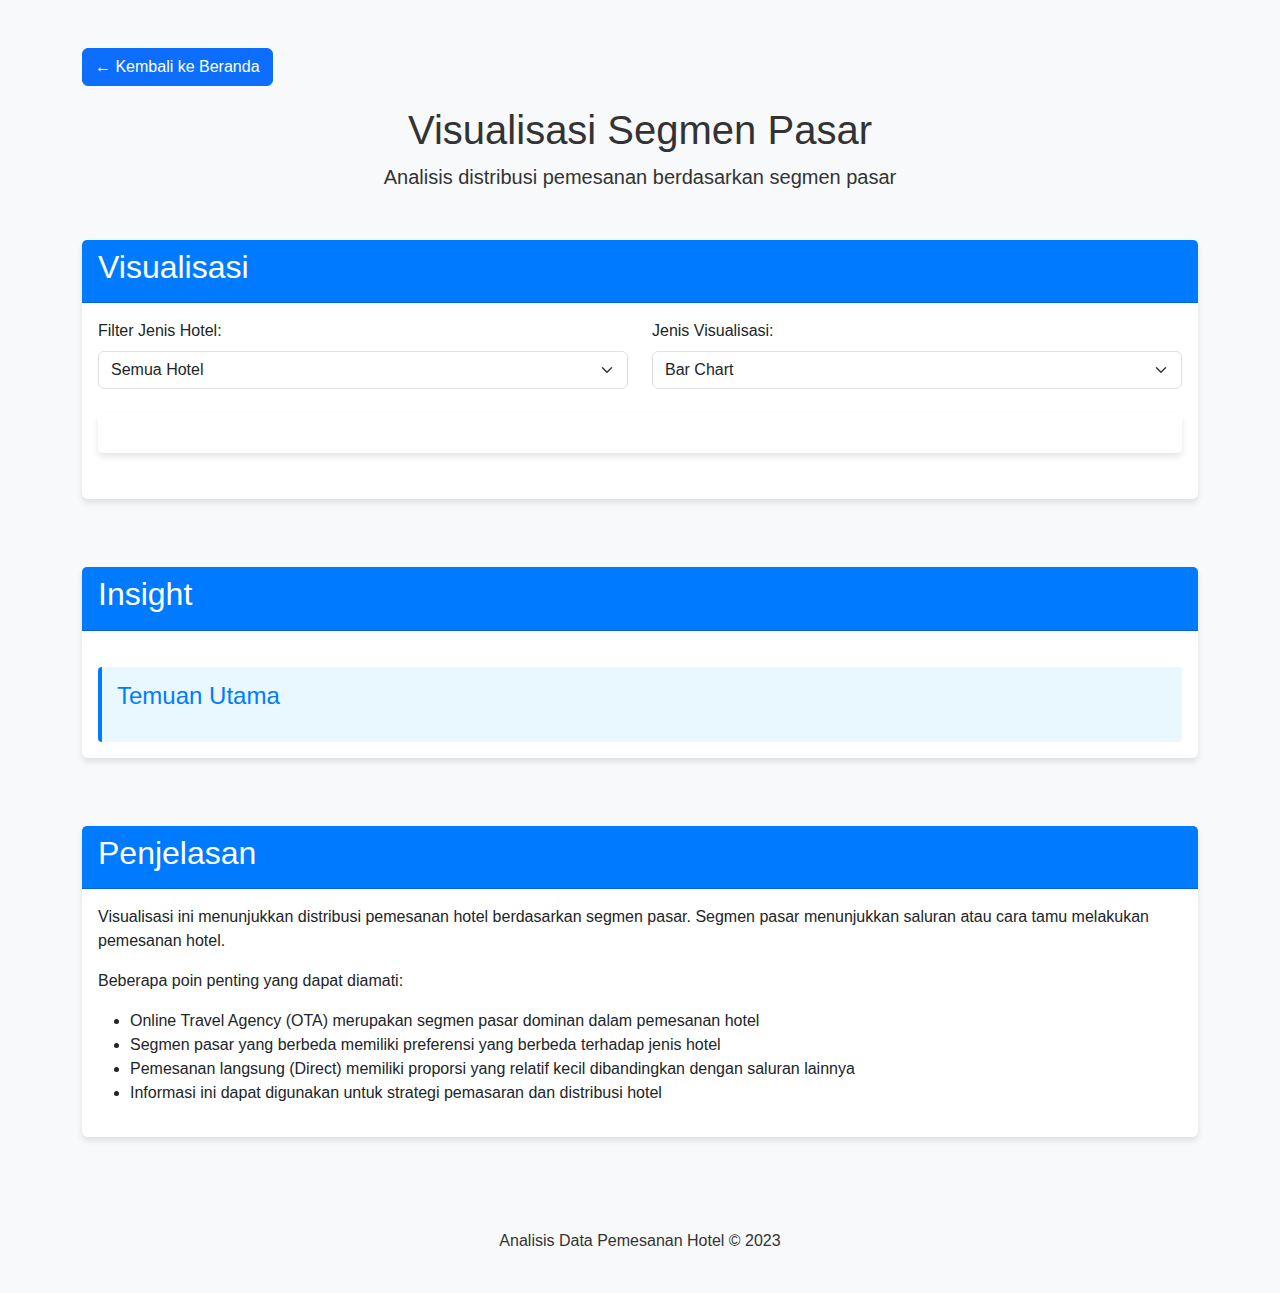
<file: d3/visualization3.html>
<!DOCTYPE html>
<html lang="en">
<head>
    <meta charset="UTF-8">
    <meta name="viewport" content="width=device-width, initial-scale=1.0">
    <title>Visualisasi Segmen Pasar</title>
    <link href="https://cdn.jsdelivr.net/npm/bootstrap@5.3.0-alpha1/dist/css/bootstrap.min.css" rel="stylesheet">
    <link rel="stylesheet" href="styles.css">
    <script src="https://d3js.org/d3.v7.min.js"></script>
</head>
<body>
    <div class="container mt-5">
        <a href="index.html" class="btn btn-primary btn-back">&larr; Kembali ke Beranda</a>
        
        <header class="text-center mb-5">
            <h1>Visualisasi Segmen Pasar</h1>
            <p class="lead">Analisis distribusi pemesanan berdasarkan segmen pasar</p>
        </header>

        <div class="row mb-5">
            <div class="col-12">
                <div class="card">
                    <div class="card-header">
                        <h2>Visualisasi</h2>
                    </div>
                    <div class="card-body">
                        <div class="row mb-4">
                            <div class="col-md-6">
                                <div class="form-group">
                                    <label for="hotelTypeFilter" class="form-label">Filter Jenis Hotel:</label>
                                    <select id="hotelTypeFilter" class="form-select">
                                        <option value="all">Semua Hotel</option>
                                        <option value="City Hotel">City Hotel</option>
                                        <option value="Resort Hotel">Resort Hotel</option>
                                    </select>
                                </div>
                            </div>
                            <div class="col-md-6">
                                <div class="form-group">
                                    <label for="chartType" class="form-label">Jenis Visualisasi:</label>
                                    <select id="chartType" class="form-select">
                                        <option value="bar">Bar Chart</option>
                                        <option value="pie">Pie Chart</option>
                                    </select>
                                </div>
                            </div>
                        </div>
                        
                        <div id="visualization" class="visualization-container"></div>
                    </div>
                </div>
            </div>
        </div>

        <div class="row mb-5">
            <div class="col-12">
                <div class="card">
                    <div class="card-header">
                        <h2>Insight</h2>
                    </div>
                    <div class="card-body">
                        <div class="insight-box">
                            <h4>Temuan Utama</h4>
                            <ul id="insights">
                                <!-- Insights will be populated by JavaScript -->
                            </ul>
                        </div>
                    </div>
                </div>
            </div>
        </div>

        <div class="row mb-5">
            <div class="col-12">
                <div class="card">
                    <div class="card-header">
                        <h2>Penjelasan</h2>
                    </div>
                    <div class="card-body">
                        <p>Visualisasi ini menunjukkan distribusi pemesanan hotel berdasarkan segmen pasar. Segmen pasar menunjukkan saluran atau cara tamu melakukan pemesanan hotel.</p>
                        <p>Beberapa poin penting yang dapat diamati:</p>
                        <ul>
                            <li>Online Travel Agency (OTA) merupakan segmen pasar dominan dalam pemesanan hotel</li>
                            <li>Segmen pasar yang berbeda memiliki preferensi yang berbeda terhadap jenis hotel</li>
                            <li>Pemesanan langsung (Direct) memiliki proporsi yang relatif kecil dibandingkan dengan saluran lainnya</li>
                            <li>Informasi ini dapat digunakan untuk strategi pemasaran dan distribusi hotel</li>
                        </ul>
                    </div>
                </div>
            </div>
        </div>
    </div>

    <footer class="bg-light py-4 mt-5">
        <div class="container text-center">
            <p>Analisis Data Pemesanan Hotel &copy; 2023</p>
        </div>
    </footer>

    <script src="https://cdn.jsdelivr.net/npm/bootstrap@5.3.0-alpha1/dist/js/bootstrap.bundle.min.js"></script>
    <script>
        // Load data directly from CSV
        d3.csv('data/hotel_bookings_processed.csv').then(rawData => {
            // Initial filter and chart type
            let currentHotelType = 'all';
            let currentChartType = 'bar';
            
            // Process and visualize data
            processDataAndVisualize();
            
            // Add event listeners for filters
            d3.select('#hotelTypeFilter').on('change', function() {
                currentHotelType = this.value;
                processDataAndVisualize();
            });
            
            d3.select('#chartType').on('change', function() {
                currentChartType = this.value;
                processDataAndVisualize();
            });
            
            function processDataAndVisualize() {
                // Filter data based on selected hotel type
                let filteredData = rawData;
                if (currentHotelType !== 'all') {
                    filteredData = rawData.filter(d => d.hotel === currentHotelType);
                }
                
                // Process the data to get counts by market segment
                const marketSegmentCounts = d3.rollup(
                    filteredData,
                    v => v.length,
                    d => d.market_segment
                );
                
                // Convert to array format for easier manipulation
                const data = Array.from(marketSegmentCounts, ([segment, count]) => ({
                    segment: segment,
                    count: count
                }));
                
                // Calculate total and percentages
                const total = d3.sum(data, d => d.count);
                data.forEach(d => {
                    d.percentage = (d.count / total * 100).toFixed(1);
                });
                
                // Sort data by count (descending)
                data.sort((a, b) => b.count - a.count);
                
                // Clear previous visualization
                d3.select('#visualization').html('');
                
                // Create visualization based on selected chart type
                if (currentChartType === 'bar') {
                    createBarChart(data, total);
                } else {
                    createPieChart(data, total);
                }
                
                // Update insights
                updateInsights(data, total);
            }
            
            function createBarChart(data, total) {
                // Set up dimensions and margins
                const margin = {top: 50, right: 30, bottom: 120, left: 80};
                const width = 900 - margin.left - margin.right;
                const height = 500 - margin.top - margin.bottom;
                
                // Create SVG
                const svg = d3.select('#visualization')
                    .append('svg')
                    .attr('width', width + margin.left + margin.right)
                    .attr('height', height + margin.top + margin.bottom)
                    .append('g')
                    .attr('transform', `translate(${margin.left},${margin.top})`);
                
                // Set up scales
                const x = d3.scaleBand()
                    .domain(data.map(d => d.segment))
                    .range([0, width])
                    .padding(0.2);
                
                const y = d3.scaleLinear()
                    .domain([0, d3.max(data, d => d.count) * 1.1])
                    .range([height, 0]);
                
                // Set up color scale
                const color = d3.scaleOrdinal()
                    .domain(data.map(d => d.segment))
                    .range(d3.schemeCategory10);
                
                // Create axes
                svg.append('g')
                    .attr('transform', `translate(0,${height})`)
                    .call(d3.axisBottom(x))
                    .selectAll('text')
                    .style('text-anchor', 'end')
                    .attr('dx', '-.8em')
                    .attr('dy', '.15em')
                    .attr('transform', 'rotate(-45)');
                
                svg.append('g')
                    .call(d3.axisLeft(y).tickFormat(d => d3.format(',')(d)));
                
                // Add Y axis label
                svg.append('text')
                    .attr('transform', 'rotate(-90)')
                    .attr('y', -60)
                    .attr('x', -height / 2)
                    .attr('text-anchor', 'middle')
                    .text('Jumlah Pemesanan');
                
                // Create tooltip
                const tooltip = d3.select('body').append('div')
                    .attr('class', 'tooltip')
                    .style('opacity', 0);
                
                // Create bars
                svg.selectAll('.bar')
                    .data(data)
                    .enter()
                    .append('rect')
                    .attr('class', 'bar')
                    .attr('x', d => x(d.segment))
                    .attr('width', x.bandwidth())
                    .attr('y', d => y(d.count))
                    .attr('height', d => height - y(d.count))
                    .attr('fill', d => color(d.segment))
                    .on('mouseover', function(event, d) {
                        tooltip.transition()
                            .duration(200)
                            .style('opacity', .9);
                        tooltip.html(`<strong>${d.segment}:</strong> ${d3.format(',')(d.count)} pemesanan<br>(${d.percentage}%)`)
                            .style('left', (event.pageX + 10) + 'px')
                            .style('top', (event.pageY - 28) + 'px');
                        
                        d3.select(this)
                            .style('opacity', 0.8);
                    })
                    .on('mouseout', function() {
                        tooltip.transition()
                            .duration(500)
                            .style('opacity', 0);
                        
                        d3.select(this)
                            .style('opacity', 1);
                    });
                
                // Add value labels on top of bars
                svg.selectAll('.label')
                    .data(data)
                    .enter()
                    .append('text')
                    .attr('class', 'label')
                    .attr('x', d => x(d.segment) + x.bandwidth() / 2)
                    .attr('y', d => y(d.count) - 10)
                    .attr('text-anchor', 'middle')
                    .style('font-size', '12px')
                    .text(d => `${d.percentage}%`);
                
                // Add title
                const titleText = currentHotelType === 'all' 
                    ? 'Distribusi Pemesanan berdasarkan Segmen Pasar (Semua Hotel)'
                    : `Distribusi Pemesanan berdasarkan Segmen Pasar (${currentHotelType})`;
                
                svg.append('text')
                    .attr('x', width / 2)
                    .attr('y', -20)
                    .attr('text-anchor', 'middle')
                    .style('font-size', '16px')
                    .style('font-weight', 'bold')
                    .text(titleText);
                
                // Add total count
                svg.append('text')
                    .attr('x', width / 2)
                    .attr('y', height + 70)
                    .attr('text-anchor', 'middle')
                    .style('font-size', '14px')
                    .text(`Total Pemesanan: ${d3.format(',')(total)}`);
            }
            
            function createPieChart(data, total) {
                // Set up dimensions
                const width = 600;
                const height = 500;
                const radius = Math.min(width, height) / 2;
                
                // Create SVG
                const svg = d3.select('#visualization')
                    .append('svg')
                    .attr('width', width)
                    .attr('height', height)
                    .append('g')
                    .attr('transform', `translate(${width / 2}, ${height / 2})`);
                
                // Set up color scale
                const color = d3.scaleOrdinal()
                    .domain(data.map(d => d.segment))
                    .range(d3.schemeCategory10);
                
                // Create pie generator
                const pie = d3.pie()
                    .value(d => d.count)
                    .sort(null);
                
                // Create arc generator
                const arc = d3.arc()
                    .innerRadius(0)
                    .outerRadius(radius * 0.8);
                
                // Create outer arc for labels
                const outerArc = d3.arc()
                    .innerRadius(radius * 0.9)
                    .outerRadius(radius * 0.9);
                
                // Create tooltip
                const tooltip = d3.select('body').append('div')
                    .attr('class', 'tooltip')
                    .style('opacity', 0);
                
                // Create pie slices
                const slices = svg.selectAll('path')
                    .data(pie(data))
                    .enter()
                    .append('path')
                    .attr('d', arc)
                    .attr('fill', d => color(d.data.segment))
                    .attr('stroke', 'white')
                    .style('stroke-width', '2px')
                    .style('opacity', 1)
                    .on('mouseover', function(event, d) {
                        tooltip.transition()
                            .duration(200)
                            .style('opacity', .9);
                        tooltip.html(`<strong>${d.data.segment}:</strong> ${d.data.percentage}%<br>${d3.format(',')(d.data.count)} pemesanan`)
                            .style('left', (event.pageX + 10) + 'px')
                            .style('top', (event.pageY - 28) + 'px');
                        
                        d3.select(this)
                            .style('opacity', 0.8)
                            .style('stroke-width', '3px');
                    })
                    .on('mouseout', function() {
                        tooltip.transition()
                            .duration(500)
                            .style('opacity', 0);
                        
                        d3.select(this)
                            .style('opacity', 1)
                            .style('stroke-width', '2px');
                    });
                
                // Add labels
                const labels = svg.selectAll('text')
                    .data(pie(data))
                    .enter()
                    .append('text')
                    .attr('transform', d => {
                        const pos = outerArc.centroid(d);
                        const midAngle = d.startAngle + (d.endAngle - d.startAngle) / 2;
                        pos[0] = radius * 0.95 * (midAngle < Math.PI ? 1 : -1);
                        return `translate(${pos})`;
                    })
                    .style('text-anchor', d => {
                        const midAngle = d.startAngle + (d.endAngle - d.startAngle) / 2;
                        return midAngle < Math.PI ? 'start' : 'end';
                    })
                    .style('font-size', '12px')
                    .text(d => `${d.data.segment} (${d.data.percentage}%)`);
                
                // Add polylines between slices and labels
                svg.selectAll('polyline')
                    .data(pie(data))
                    .enter()
                    .append('polyline')
                    .attr('points', d => {
                        const pos = outerArc.centroid(d);
                        const midAngle = d.startAngle + (d.endAngle - d.startAngle) / 2;
                        pos[0] = radius * 0.95 * (midAngle < Math.PI ? 1 : -1);
                        return [arc.centroid(d), outerArc.centroid(d), pos];
                    })
                    .style('fill', 'none')
                    .style('stroke', 'black')
                    .style('stroke-width', '1px');
                
                // Add title
                const titleText = currentHotelType === 'all' 
                    ? 'Distribusi Pemesanan berdasarkan Segmen Pasar (Semua Hotel)'
                    : `Distribusi Pemesanan berdasarkan Segmen Pasar (${currentHotelType})`;
                
                svg.append('text')
                    .attr('text-anchor', 'middle')
                    .attr('y', -height/2 + 20)
                    .style('font-size', '16px')
                    .style('font-weight', 'bold')
                    .text(titleText);
                
                // Add total count
                svg.append('text')
                    .attr('text-anchor', 'middle')
                    .attr('y', height/2 - 20)
                    .style('font-size', '14px')
                    .text(`Total Pemesanan: ${d3.format(',')(total)}`);
            }
            
            function updateInsights(data, total) {
                // Generate insights based on the data
                const topSegment = data[0];
                const secondSegment = data[1];
                const bottomSegment = data[data.length - 1];
                
                const hotelTypeText = currentHotelType === 'all' 
                    ? 'semua jenis hotel' 
                    : `${currentHotelType}`;
                
                const insights = [
                    `Segmen pasar ${topSegment.segment} mendominasi pemesanan untuk ${hotelTypeText} dengan ${topSegment.percentage}% dari total pemesanan.`,
                    `${secondSegment.segment} berada di posisi kedua dengan ${secondSegment.percentage}% dari total pemesanan.`,
                    `${bottomSegment.segment} memiliki kontribusi terkecil dengan hanya ${bottomSegment.percentage}% dari total pemesanan.`,
                    `Terdapat ${data.length} segmen pasar berbeda yang berkontribusi pada pemesanan hotel.`,
                    `Total pemesanan untuk ${hotelTypeText} adalah ${d3.format(',')(total)} pemesanan.`,
                    `Rasio antara segmen pasar tertinggi dan terendah adalah ${(topSegment.count / bottomSegment.count).toFixed(1)}:1.`
                ];
                
                // Add additional insight for specific hotel types
                if (currentHotelType !== 'all') {
                    // Get data for the other hotel type for comparison
                    const otherHotelType = currentHotelType === 'City Hotel' ? 'Resort Hotel' : 'City Hotel';
                    const otherHotelData = rawData.filter(d => d.hotel === otherHotelType);
                    
                    const otherMarketSegmentCounts = d3.rollup(
                        otherHotelData,
                        v => v.length,
                        d => d.market_segment
                    );
                    
                    const otherTopSegment = Array.from(otherMarketSegmentCounts, ([segment, count]) => ({
                        segment: segment,
                        count: count
                    })).sort((a, b) => b.count - a.count)[0];
                    
                    if (otherTopSegment && topSegment.segment !== otherTopSegment.segment) {
                        insights.push(`Segmen pasar dominan untuk ${currentHotelType} (${topSegment.segment}) berbeda dengan segmen pasar dominan untuk ${otherHotelType} (${otherTopSegment.segment}).`);
                    } else if (otherTopSegment) {
                        insights.push(`Segmen pasar dominan untuk kedua jenis hotel adalah sama: ${topSegment.segment}.`);
                    }
                }
                
                // Update the insights list
                d3.select('#insights')
                    .html('')
                    .selectAll('li')
                    .data(insights)
                    .enter()
                    .append('li')
                    .html(d => d);
            }
        });
    </script>
</body>
</html>
</file>
<file: d3/css/style.css>
body {
    font-family: 'Segoe UI', Tahoma, Geneva, Verdana, sans-serif;
    margin: 0;
    padding: 0;
    background-color: #f8f9fa;
    color: #333;
}

.container {
    max-width: 1200px;
    margin: 0 auto;
    padding: 20px;
}

h1, h2, h3, h4 {
    color: #2c3e50;
}

h1 {
    text-align: center;
    margin-bottom: 30px;
    padding-bottom: 15px;
    border-bottom: 1px solid #eee;
}

.visualization {
    background-color: white;
    border-radius: 8px;
    box-shadow: 0 2px 10px rgba(0, 0, 0, 0.1);
    padding: 20px;
    margin-bottom: 30px;
}

.visualization h2 {
    margin-top: 0;
    padding-bottom: 10px;
    border-bottom: 1px solid #eee;
}

.chart-container {
    width: 100%;
    height: 500px;
    margin: 20px 0;
}

.tooltip {
    position: absolute;
    padding: 10px;
    background-color: rgba(255, 255, 255, 0.9);
    border: 1px solid #ddd;
    border-radius: 4px;
    pointer-events: none;
    font-size: 14px;
    box-shadow: 0 2px 5px rgba(0, 0, 0, 0.1);
}

.axis path,
.axis line {
    fill: none;
    stroke: #ccc;
    shape-rendering: crispEdges;
}

.axis text {
    font-size: 12px;
    fill: #666;
}

.legend {
    font-size: 12px;
}

.bar {
    transition: opacity 0.3s;
}

.bar:hover {
    opacity: 0.8;
}

.line {
    fill: none;
    stroke-width: 2px;
}

.area {
    opacity: 0.2;
}

.grid line {
    stroke: #e0e0e0;
    stroke-opacity: 0.7;
    shape-rendering: crispEdges;
}

.grid path {
    stroke-width: 0;
}

.highlight {
    opacity: 0.1;
}

.nav-container {
    display: flex;
    justify-content: center;
    margin-bottom: 20px;
}

.nav-button {
    background-color: #3498db;
    color: white;
    border: none;
    padding: 10px 15px;
    margin: 0 5px;
    border-radius: 4px;
    cursor: pointer;
    transition: background-color 0.3s;
}

.nav-button:hover {
    background-color: #2980b9;
}

.insight-box {
    background-color: #f1f8ff;
    border-left: 4px solid #3498db;
    padding: 15px;
    margin-top: 20px;
    border-radius: 0 4px 4px 0;
}

.insight-box h3 {
    margin-top: 0;
    color: #3498db;
}

.insight-box ul {
    margin-bottom: 0;
    padding-left: 20px;
}

.insight-box li {
    margin-bottom: 8px;
}

footer {
    text-align: center;
    padding: 20px;
    margin-top: 30px;
    border-top: 1px solid #eee;
    color: #7f8c8d;
    font-size: 14px;
}

/* Responsive adjustments */
@media (max-width: 768px) {
    .chart-container {
        height: 400px;
    }
}

@media (max-width: 576px) {
    .chart-container {
        height: 300px;
    }
}
</file>
<file: d3/styles.css>
body {
    font-family: 'Segoe UI', Tahoma, Geneva, Verdana, sans-serif;
    background-color: #f8f9fa;
    color: #333;
}

.card {
    box-shadow: 0 4px 6px rgba(0, 0, 0, 0.1);
    border: none;
    margin-bottom: 20px;
}

.card-header {
    background-color: #007bff;
    color: white;
    font-weight: bold;
}

.visualization-container {
    background-color: white;
    padding: 20px;
    border-radius: 5px;
    box-shadow: 0 4px 6px rgba(0, 0, 0, 0.1);
    margin-bottom: 30px;
}

.tooltip {
    position: absolute;
    padding: 10px;
    background-color: rgba(0, 0, 0, 0.8);
    color: white;
    border-radius: 5px;
    pointer-events: none;
    font-size: 14px;
}

.axis path,
.axis line {
    fill: none;
    stroke: #000;
    shape-rendering: crispEdges;
}

.axis text {
    font-size: 12px;
}

.legend {
    font-size: 12px;
}

.btn-back {
    margin-bottom: 20px;
}

.insight-box {
    background-color: #e9f7fe;
    border-left: 4px solid #007bff;
    padding: 15px;
    margin-top: 20px;
    border-radius: 4px;
}

.insight-box h4 {
    color: #007bff;
    margin-bottom: 10px;
}

.insight-box ul {
    padding-left: 20px;
}

.insight-box li {
    margin-bottom: 5px;
}

/* Custom colors for charts */
.city-hotel-color {
    fill: #4e79a7;
}

.resort-hotel-color {
    fill: #f28e2c;
}

.total-line-color {
    stroke: #59a14f;
}

/* Responsive adjustments */
@media (max-width: 768px) {
    .visualization-container {
        padding: 10px;
    }
    
    .card-body {
        padding: 15px;
    }
}
</file>
